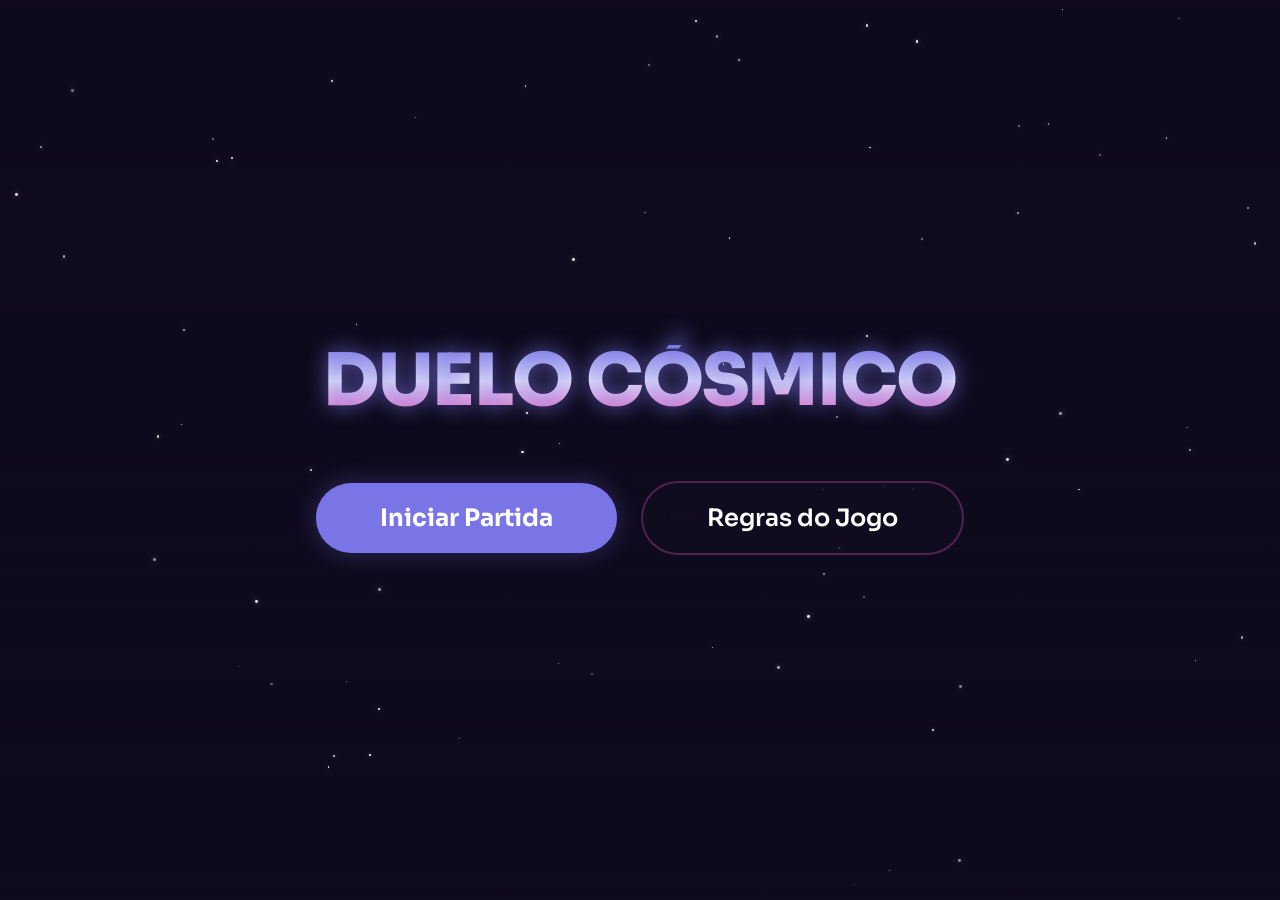
<file: index.html>
<!DOCTYPE html>
<html class="dark" lang="pt-BR">
<head>
    <meta charset="utf-8">
    <meta content="width=device-width, initial-scale=1.0" name="viewport">
    <title>Confronto Sideral - Menu Principal</title>
    <link href="https://fonts.googleapis.com/css2?family=Sora:wght@400;600;700;800&family=Hanken+Grotesk:wght@400;500;600&family=JetBrains+Mono:wght@500&display=swap" rel="stylesheet">
    <link rel="stylesheet" href="style1.css">
    <script src="script.js" defer></script>
</head>
<body>
    <div class="nebula-bg"></div>
    <div class="gradient-overlay"></div>
    <div id="stars"></div>

    <main>
        <div class="hero">
            <div class="hero-text">
                <h1 class="title">DUELO CÓSMICO</h1>
            </div>

            <div class="cta-buttons">
                <button class="btn-primary" id="iniciar-partida">
                    <span>Iniciar Partida</span>
                </button>
                <button class="btn-secondary" id="regras">
                    Regras do Jogo
                </button>
            </div>
        </div>
    </main>

    <div class="modal" id="modal-regras">
        <div class="modal-overlay" id="fechar-modal"></div>
        <div class="modal-content">
            <button class="modal-close" id="btn-fechar">✕</button>
            <img src="assets/regras.png" alt="Regras do Jogo" class="modal-img">
        </div>
    </div>
</body>
</html>
</file>
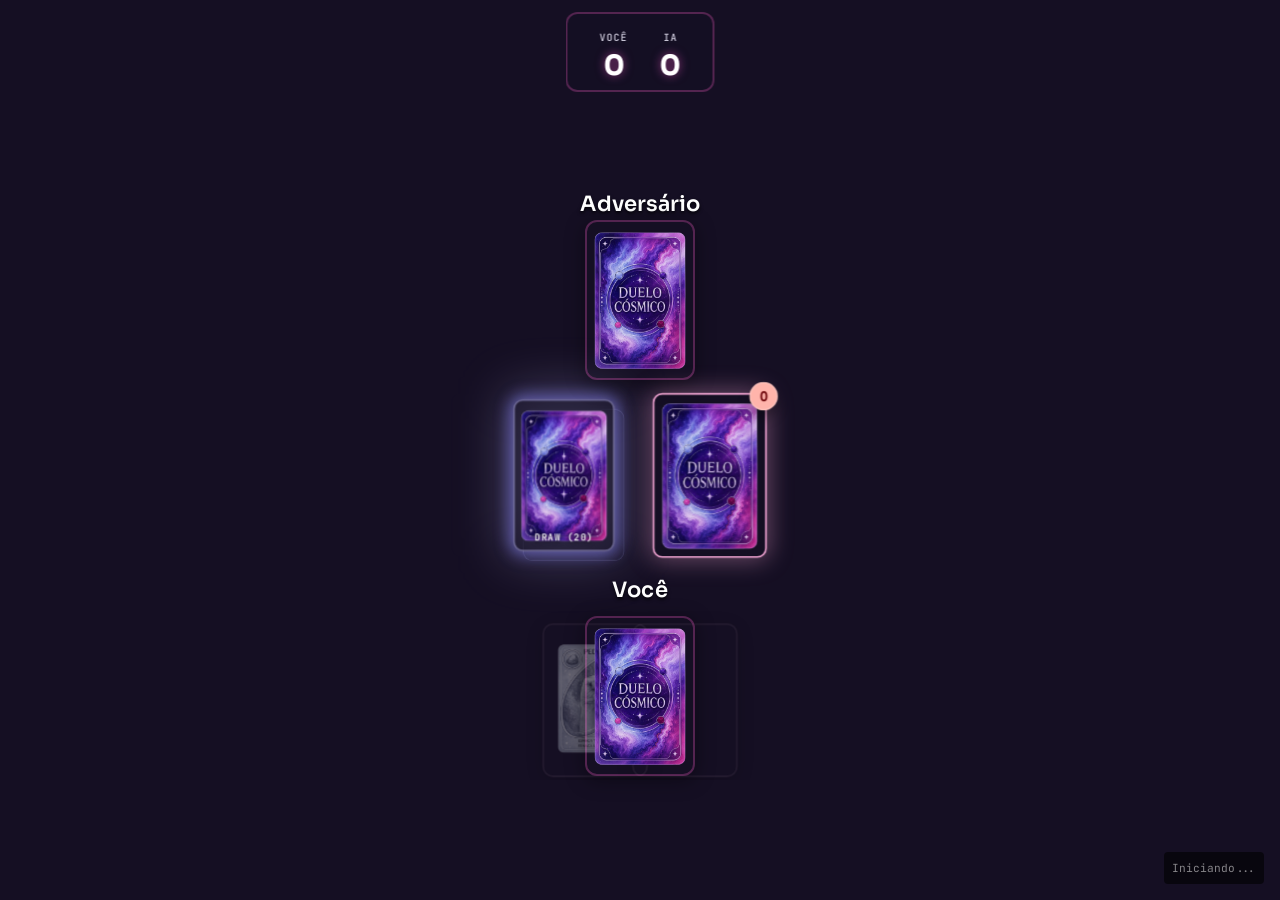
<file: pagina2.html>
<!DOCTYPE html>
<html class="dark" lang="pt-BR">
<head>
    <meta charset="utf-8">
    <meta content="width=device-width, initial-scale=1.0" name="viewport">
    <title>Duelo Estelar - Battle Arena</title>
    <link href="https://fonts.googleapis.com/css2?family=Sora:wght@400;600;700&family=Hanken+Grotesk:wght@400;500;700&family=JetBrains+Mono:wght@500;700&family=Material+Symbols+Outlined:wght,FILL@100..700,0..1&display=swap" rel="stylesheet">
    <link rel="stylesheet" href="style2.css">
    <script src="script.js" defer></script>
</head>
<body>
    <div class="bg-overlay"></div>

    <!-- PLACAR FIXO EM CIMA -->
    <div class="score-board">
        <div class="score-item">
            <span class="score-label">VOCÊ</span>
            <span class="score-value" id="player-score">0</span>
        </div>
        <div class="score-item">
            <span class="score-label">IA</span>
            <span class="score-value" id="ai-score">0</span>
        </div>
    </div>

    <div class="game-wrapper">
        <main class="main-container">
            <section class="opponent-area">
                <div class="player-info">
                    <span class="player-name">Adversário</span>
                </div>
                <div class="opponent-hand" id="opponent-hand"></div>
            </section>

            <section class="battlefield float-animation">
                <div class="draw-pile" id="draw-pile">
                    <div class="draw-pile-glow"></div>
                    <div class="draw-pile-card">
                        <img src="assets/verso.png" alt="Monte">
                        <span class="draw-text" id="draw-text">DRAW (20)</span>
                    </div>
                    <div class="draw-pile-shadow"></div>
                </div>
                <div class="discard-pile">
                    <div class="discard-card" id="discard-card">
                        <img src="assets/verso.png" alt="Descarte" class="discard-img" id="discard-img">
                        <span class="discard-count" id="discard-count">0</span>
                    </div>
                </div>
            </section>

            <section class="player-area">
                <div class="player-info">
                    <span class="player-name">Você</span>
                </div>
                <div class="player-hand" id="player-hand"></div>
            </section>
        </main>
    </div>
</body>
</html>
</file>
<file: style1.css>
* {
    margin: 0;
    padding: 0;
    box-sizing: border-box;
}

body {
    background-color: #0f0b1e;
    overflow: hidden;
    color: #ffffff;
    font-family: 'Hanken Grotesk', sans-serif;
    min-height: 100vh;
}

.nebula-bg {
    background-image: linear-gradient(to bottom, rgba(15, 11, 30, 0.4), rgba(15, 11, 30, 0.6)),
                      url('https://lh3.googleusercontent.com/aida/[base64]');
    background-size: cover;
    background-position: center;
    animation: nebulaDrift 40s ease-in-out infinite alternate;
    position: fixed;
    inset: 0;
    z-index: 0;
    pointer-events: none;
}

@keyframes nebulaDrift {
    from { transform: scale(1.05) translate(0, 0); }
    to { transform: scale(1.15) translate(-1%, -1%); }
}

.gradient-overlay {
    position: fixed;
    inset: 0;
    background: linear-gradient(to bottom, transparent, transparent, rgba(15, 11, 30, 0.8));
    z-index: 1;
    pointer-events: none;
}

#stars {
    position: fixed;
    inset: 0;
    z-index: 1;
    pointer-events: none;
}

main {
    position: relative;
    z-index: 10;
    display: flex;
    flex-direction: column;
    align-items: center;
    justify-content: center;
    min-height: 100vh;
    padding: 2rem 1rem;
}

.hero {
    text-align: center;
    max-width: 42rem;
    width: 100%;
}

.hero-text {
    margin-bottom: 4rem;
}

.title {
    font-family: 'Sora', sans-serif;
    font-size: 3rem;
    font-weight: 800;
    letter-spacing: -0.02em;
    line-height: 1;
    background: linear-gradient(to bottom, #7975E6, #ffffff, #E657BB);
    -webkit-background-clip: text;
    -webkit-text-fill-color: transparent;
    background-clip: text;
    text-shadow: 0 0 20px rgba(121, 117, 230, 0.7);
}

@media (min-width: 768px) {
   .title { font-size: 4.5rem; }
    main { padding: 2rem 4rem; }
}

.cta-buttons {
    display: flex;
    flex-direction: column;
    gap: 1.5rem;
    justify-content: center;
    align-items: center;
}

@media (min-width: 640px) {
   .cta-buttons { flex-direction: row; }
}

button {
    font-family: 'Sora', sans-serif;
    font-weight: 600;
    border-radius: 9999px;
    cursor: pointer;
    transition: all 0.2s;
    border: none;
}

button:active {
    transform: scale(0.95);
}

.btn-primary {
    position: relative;
    padding: 1.25rem 4rem;
    background: #7975E6;
    color: white;
    font-size: 1.5rem;
    box-shadow: 0 0 25px rgba(121, 117, 230, 0.3);
    overflow: hidden;
}

.btn-primary:hover {
    box-shadow: 0 0 25px rgba(230, 87, 187, 0.5);
    transform: scale(1.02);
}

.btn-primary span {
    position: relative;
    z-index: 10;
    font-weight: 700;
}

.btn-secondary {
    padding: 1.25rem 4rem;
    border: 2px solid rgba(230, 87, 187, 0.3);
    color: white;
    font-size: 1.5rem;
    backdrop-filter: blur(16px);
    background: rgba(21, 16, 36, 0.4);
}

.btn-secondary:hover {
    background: rgba(230, 87, 187, 0.1);
    border-color: rgba(230, 87, 187, 0.6);
}

.modal {
    position: fixed;
    inset: 0;
    z-index: 100;
    display: none;
    align-items: center;
    justify-content: center;
    padding: 1rem;
}

.modal.active {
    display: flex;
}

.modal-overlay {
    position: absolute;
    inset: 0;
    background: rgba(15, 11, 30, 0.9);
    backdrop-filter: blur(16px);
}

.modal-content {
    position: relative;
    z-index: 10;
    max-width: 90vw;
    max-height: 90vh;
    background: rgba(21, 16, 36, 0.6);
    backdrop-filter: blur(24px);
    border: 1px solid rgba(230, 87, 187, 0.2);
    border-radius: 1.5rem;
    padding: 1rem;
    animation: modalIn 0.3s ease;
}

@keyframes modalIn {
    from {
        opacity: 0;
        transform: scale(0.9);
    }
    to {
        opacity: 1;
        transform: scale(1);
    }
}

.modal-close {
    position: absolute;
    top: 1rem;
    right: 1rem;
    background: rgba(230, 87, 187, 0.2);
    border: 1px solid rgba(230, 87, 187, 0.3);
    color: white;
    width: 2.5rem;
    height: 2.5rem;
    border-radius: 50%;
    font-size: 1.25rem;
    cursor: pointer;
    display: flex;
    align-items: center;
    justify-content: center;
    transition: all 0.2s;
}

.modal-close:hover {
    background: rgba(230, 87, 187, 0.4);
    transform: scale(1.1);
}

.modal-img {
    max-width: 100%;
    max-height: 80vh;
    width: auto;
    height: auto;
    display: block;
    border-radius: 0.75rem;
}

@media (max-width: 640px) {
   .modal-content {
        padding: 0.5rem;
    }
}
</file>
<file: style2.css>
:root {
    --color-background: #151024;
    --color-surface: #151024;
    --color-surface-container: #211d31;
    --color-surface-container-high: #2b273c;
    --color-surface-container-highest: #363247;
    --color-surface-variant: #363247;
    --color-on-surface: #e7defa;
    --color-on-surface-variant: #c8c4d5;
    --color-primary: #c3c0ff;
    --color-primary-container: #8783f5;
    --color-on-primary: #24188f;
    --color-on-primary-container: #1c0a89;
    --color-secondary: #ffaede;
    --color-secondary-container: #940075;
    --color-on-secondary: #60004b;
    --color-on-secondary-container: #ffa2db;
    --color-tertiary: #b1c8ee;
    --color-error: #ffb4ab;
    --color-on-error: #690005;
    --color-outline: #918f9e;
    --color-outline-variant: #464553;
    --color-brand-violet: #7975E6;
    --color-brand-magenta: #E657BB;

    --radius-default: 0.25rem;
    --radius-lg: 0.5rem;
    --radius-xl: 0.75rem;
    --radius-full: 9999px;

    --font-sora: 'Sora', sans-serif;
    --font-hanken: 'Hanken Grotesk', sans-serif;
    --font-mono: 'JetBrains Mono', monospace;
}

* {
    margin: 0;
    padding: 0;
    box-sizing: border-box;
}

html.dark {
    color-scheme: dark;
}

body {
    background-color: var(--color-background);
    color: var(--color-on-surface);
    font-family: var(--font-hanken);
    font-size: 16px;
    line-height: 24px;
    min-height: 100vh;
    overflow: hidden;
    background-image: url('https://lh3.googleusercontent.com/aida/[base64]');
    background-size: cover;
    background-position: center;
    background-attachment: fixed;
    padding-top: 70px;
}

body::selection {
    background: rgba(230, 87, 187, 0.3);
}

.material-symbols-outlined {
    font-variation-settings: 'FILL' 0, 'wght' 300, 'GRAD' 0, 'opsz' 24;
    user-select: none;
}

.bg-overlay {
    position: fixed;
    inset: 0;
    background: rgba(21, 16, 36, 0.3);
    pointer-events: none;
    z-index: 0;
}

.score-board {
    position: fixed !important;
    top: 0.75rem !important;
    left: 50% !important;
    transform: translateX(-50%) !important;
    z-index: 9999;
    display: flex;
    gap: 2rem;
    background: rgba(21, 16, 36, 0.7);
    backdrop-filter: blur(20px);
    border: 2px solid rgba(230, 87, 187, 0.3);
    border-radius: var(--radius-xl);
    padding: 0.75rem 2rem;
    margin: 0 !important;
}

.score-item {
    display: flex;
    flex-direction: column;
    align-items: center;
    gap: 0.25rem;
}

.score-label {
    font-family: var(--font-mono);
    font-size: 10px;
    letter-spacing: 0.1em;
    color: var(--color-on-surface-variant);
    font-weight: 600;
}

.score-value {
    font-family: var(--font-sora);
    font-size: 28px;
    font-weight: 700;
    color: #fff;
    text-shadow: 0 0 10px rgba(230, 87, 187, 0.6);
}

.game-wrapper {
    height: calc(100vh - 70px);
    width: 100vw;
    display: flex;
    align-items: center;
    justify-content: center;
    transform: scale(0.88);
    transform-origin: center center;
}

.main-container {
    position: relative;
    z-index: 10;
    width: 100%;
    display: flex;
    flex-direction: column;
    justify-content: space-between;
    align-items: center;
    padding: 0 !important;
    height: auto !important;
    gap: 0.5rem !important;
    overflow: hidden;
}

.opponent-area {
    display: flex;
    flex-direction: column;
    align-items: center;
    gap: 0.25rem;
    width: 100%;
    margin-bottom: 0;
}

.player-area {
    display: flex;
    flex-direction: column;
    align-items: center;
    gap: 0.25rem;
    width: 100%;
    max-width: 64rem;
    margin-top: 0;
}

.player-info {
    display: flex;
    align-items: center;
    justify-content: center;
    gap: 0.75rem;
    width: 100%;
    order: -1;
    margin-bottom: 0.25rem;
}

.player-name {
    font-family: var(--font-sora);
    font-size: 24px;
    line-height: 32px;
    font-weight: 600;
    color: #fff;
    text-shadow: 0 2px 4px rgba(0,0,0,0.8);
}

.opponent-hand {
    display: flex;
    justify-content: center;
    align-items: center;
    padding-left: 2rem;
    min-height: 170px;
}

.card-back {
    width: 100px !important;
    height: 145px !important;
    background: rgba(21, 16, 36, 0.45);
    backdrop-filter: blur(20px);
    border: 1px solid rgba(195, 192, 255, 0.4);
    border-radius: var(--radius-xl);
    display: flex;
    align-items: center;
    justify-content: center;
    box-shadow: 0 8px 32px 0 rgba(0, 0, 0, 0.5);
    margin-left: -1.5rem !important;
    position: relative;
}

.card-back:first-child {
    margin-left: 0;
}

.card-back img {
    width: 100% !important;
    height: 100% !important;
    object-fit: cover;
    border-radius: var(--radius-xl);
}

.rotate-neg-12 { transform: rotate(-12deg); }
.rotate-neg-8 { transform: rotate(-8deg); }
.rotate-neg-4 { transform: rotate(-4deg); }
.rotate-0 { transform: rotate(0deg); }
.rotate-4 { transform: rotate(4deg); }
.rotate-8 { transform: rotate(8deg); }
.rotate-12 { transform: rotate(12deg); }
.rotate-neg-15 { transform: rotate(-15deg); }
.rotate-15 { transform: rotate(15deg); }

.battlefield {
    display: flex;
    align-items: center;
    justify-content: center;
    gap: 3rem;
    width: 100%;
    transform: scale(0.9);
    margin: 0.15rem 0;
}

.float-animation {
    animation: subtle-float 5s ease-in-out infinite;
}

@keyframes subtle-float {
    0%, 100% { transform: translateY(0); }
    50% { transform: translateY(-12px); }
}

.draw-pile {
    position: relative;
}

.draw-pile-glow {
    position: absolute;
    inset: -0.5rem;
    background: rgba(195, 192, 255, 0.3);
    filter: blur(2rem);
    border-radius: var(--radius-xl);
    transition: all 0.3s;
}

.draw-pile:hover .draw-pile-glow {
    background: rgba(195, 192, 255, 0.5);
}

.draw-pile-card {
    width: 8rem;
    height: 12rem;
    background: rgba(21, 16, 36, 0.45);
    backdrop-filter: blur(20px);
    border: 2px solid rgba(195, 192, 255, 0.5);
    border-radius: var(--radius-xl);
    display: flex;
    flex-direction: column;
    align-items: center;
    justify-content: center;
    gap: 0.75rem;
    position: relative;
    overflow: hidden;
    box-shadow: 0 0 20px 5px rgba(135, 131, 245, 0.6);
    cursor: pointer;
}

.draw-pile-card img {
    width: 100%;
    height: 100%;
    object-fit: cover;
    border-radius: var(--radius-xl);
}

.draw-text {
    font-family: var(--font-mono);
    font-size: 12px;
    line-height: 16px;
    letter-spacing: 0.1em;
    font-weight: 600;
    color: #fff;
    position: absolute;
    bottom: 0.5rem;
    text-shadow: 0 2px 4px rgba(0,0,0,0.8);
}

.draw-pile-shadow {
    position: absolute;
    bottom: -0.5rem;
    right: -0.5rem;
    width: 8rem;
    height: 12rem;
    background: rgba(21, 16, 36, 0.45);
    backdrop-filter: blur(20px);
    border-radius: var(--radius-xl);
    border: 1px solid rgba(195, 192, 255, 0.2);
    z-index: -10;
    transform: translate(0.25rem, 0.25rem);
}

.discard-pile {
    position: relative;
}

.discard-card {
    width: 9rem;
    height: 13rem;
    background: rgba(21, 16, 36, 0.45);
    backdrop-filter: blur(20px);
    border: 2px solid var(--color-secondary);
    border-radius: var(--radius-xl);
    display: flex;
    flex-direction: column;
    align-items: center;
    justify-content: center;
    gap: 1rem;
    box-shadow: 0 0 30px 4px rgba(255, 174, 222, 0.35);
    position: relative;
}

.discard-img {
    width: 100%;
    height: 100%;
    object-fit: cover;
    border-radius: var(--radius-xl);
}

.discard-count {
    position: absolute;
    top: -1rem;
    right: -1rem;
    background: var(--color-error);
    color: var(--color-on-error);
    width: 2.25rem;
    height: 2.25rem;
    border-radius: var(--radius-full);
    display: flex;
    align-items: center;
    justify-content: center;
    font-weight: 700;
    font-size: 1.125rem;
    box-shadow: 0 10px 15px rgba(0, 0, 0, 0.3);
    border: 2px solid rgba(255, 255, 255, 0.2);
}

.player-hand {
    display: flex;
    align-items: flex-end;
    justify-content: center;
    width: 100%;
    padding: 0 1rem;
    gap: 0.5rem;
    position: relative;
    height: 12rem;
    flex-wrap: wrap;
    align-content: flex-end;
    min-height: 170px;
}

.fan-card {
    background: none;
    border: none;
    padding: 0;
    cursor: pointer;
    transition: all 0.3s cubic-bezier(0.34, 1.56, 0.64, 1);
    position: relative;
    transform-origin: bottom center;
    margin: 0 -0.8rem !important;
}

.fan-card:first-child {
    margin-left: 0;
}

.fan-card:last-child {
    margin-right: 0;
}

.fan-card img {
    width: 120px !important;
    height: 175px !important;
    object-fit: cover;
    border-radius: 0.75rem;
    border: 2px solid rgba(230, 87, 187, 0.3);
    box-shadow: 0 4px 20px rgba(0, 0, 0, 0.4);
    transition: all 0.3s ease;
}

.fan-card:hover img {
    transform: translateY(-8px) scale(1.05);
    border-color: rgba(230, 87, 187, 0.6);
    box-shadow: 0 8px 30px rgba(230, 87, 187, 0.5);
}

.fan-card:active {
    transform: scale(0.95);
}

.fan-card.disabled {
    opacity: 0.4;
    cursor: not-allowed;
}

.fan-card.disabled img {
    filter: grayscale(0.8);
}

@media (max-width: 640px) {
   .opponent-hand {
        padding-left: 1.5rem;
    }
   .fan-card img {
        width: 80px;
        height: 120px;
    }
   .fan-card {
        margin: 0 -0.75rem;
    }
   .player-hand {
        height: 9rem;
        gap: 0.25rem;
    }
   .draw-pile-card,.draw-pile-shadow {
        width: 6rem;
        height: 9rem;
    }
   .discard-card {
        width: 7rem;
        height: 10rem;
    }
   .battlefield {
        gap: 1.5rem;
    }
   .score-board {
        padding: 0.5rem 1rem;
        gap: 1rem;
    }
   .score-value {
        font-size: 20px;
    }
}

@media (max-width: 768px) {
    body {
        padding-top: 60px;
    }
    
    .game-wrapper {
        transform: scale(0.75);
    }
    
    .battlefield {
        transform: scale(0.8);
    }
    
    .card-back {
        width: 85px !important;
        height: 125px !important;
        margin-left: -1.2rem !important;
    }
    
    .fan-card img {
        width: 100px !important;
        height: 145px !important;
    }
    
    .fan-card {
        margin: 0 -0.6rem !important;
    }
}

@media (max-height: 700px) {
    .game-wrapper {
        transform: scale(0.7);
    }
}
</file>
